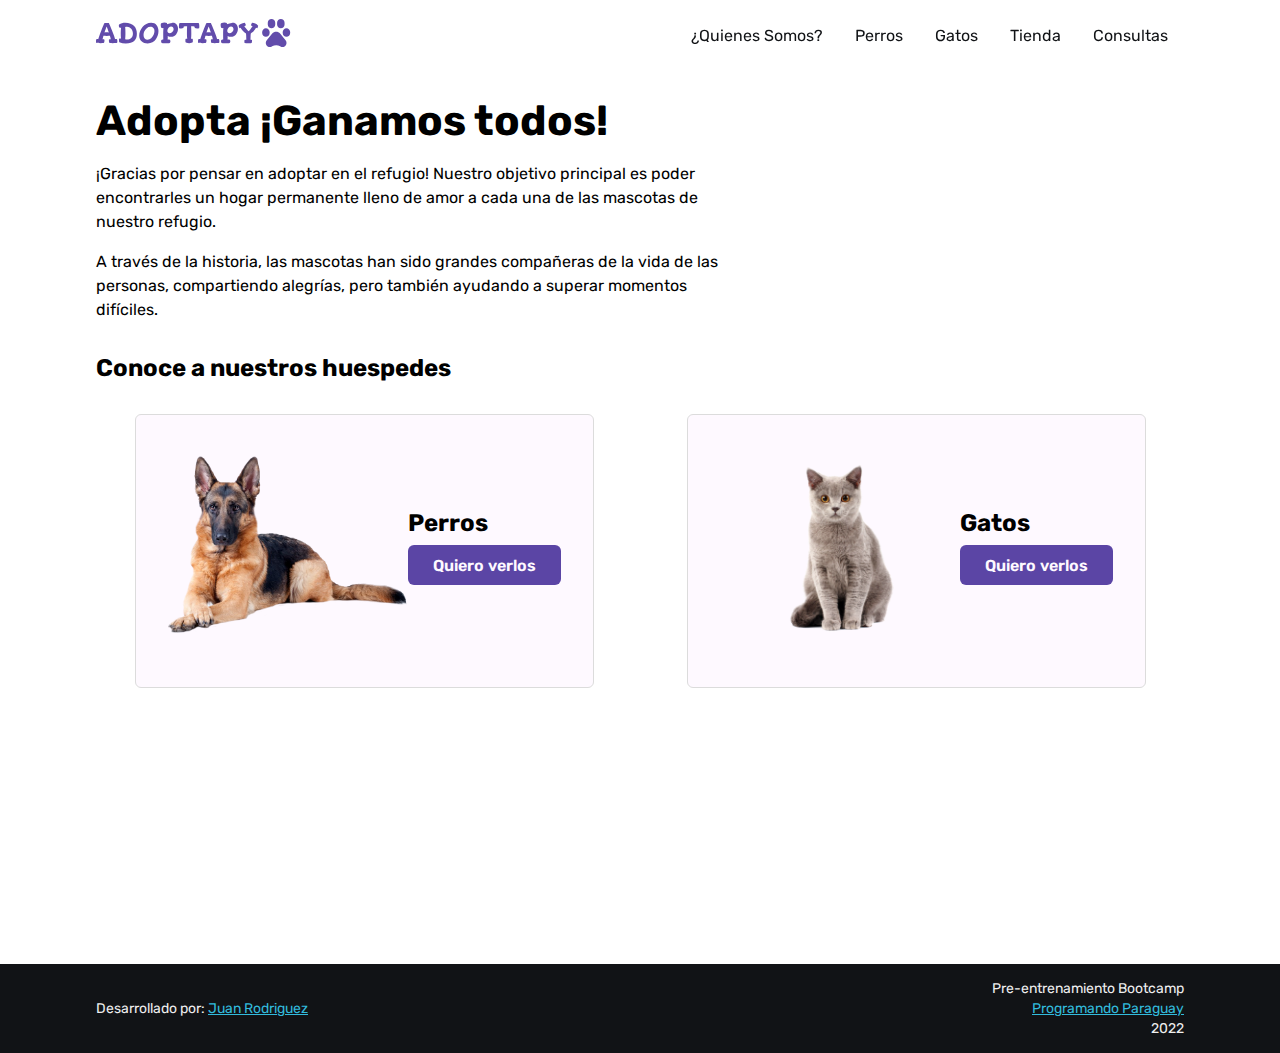
<file: adoptar.html>
<!DOCTYPE html>
<html lang="en">

<head>
    <meta charset="UTF-8">
    <meta http-equiv="X-UA-Compatible" content="IE=edge">
    <meta name="viewport" content="width=device-width, initial-scale=1.0">
    <link rel="shortcut icon" href="img/favicon.png" type="image/x-icon">
    <link rel="stylesheet" href="css/style.css">
    <title>Quiero Adoptar</title>
</head>

<body>
    <header class="header" id="header">
        <a class="header__brand" href="index.html">
            <img src="./img/logo.svg" alt="logo de adoptapy">
        </a>
        <nav class="header__menu" id="header-menu">
            <ul class="header__menu-list">
                <li class="header__menu-item"><a href="404.html" class="header__menu-link">¿Quienes Somos?</a></li>
                <li class="header__menu-item"><a href="dogs.html" class="header__menu-link">Perros</a></li>
                <li class="header__menu-item"><a href="cats.html" class="header__menu-link">Gatos</a></li>
                <li class="header__menu-item"><a href="shop.html" class="header__menu-link">Tienda</a></li>
                <li class="header__menu-item"><a href="contact.html" class="header__menu-link">Consultas</a></li>
            </ul>
            <div class="header__menu-footer">
                <span>Desarrollado por:</span>
                <a href="" target="_blank">Juan Rodriguez</a>
            </div>
        </nav>
        <div class="header__burger" id="header-burger">
            <span class="header__burger-line header__burger-line--1"></span>
            <span class="header__burger-line header__burger-line--2"></span>
            <span class="header__burger-line header__burger-line--3"></span>
        </div>
    </header>
    <main class="content">
        <section class="adopt">
            <h1 class="adopt__title">Adopta ¡Ganamos todos!</h1>
            <p>¡Gracias por pensar en adoptar en el refugio! Nuestro objetivo principal es poder encontrarles un hogar
                permanente lleno de amor a cada una de las mascotas de nuestro refugio.
            </p>
            <p>A través de la historia, las mascotas han sido grandes compañeras de la vida de las personas,
                compartiendo alegrías, pero también ayudando a superar momentos difíciles.</p>
            <h2 class="adopt__h2 mt-2">Conoce a nuestros huespedes</h2>
            <div class="adopt__grid">
                <div class="adopt__grid-item">
                    <div class="adopt__grid-item__img">
                        <img src="img/pastor-aleman.png" alt="imagen de un perro">
                    </div>
                    <div class="adopt__grid-item__action">
                        <h2>Perros</h2>
                        <a href="dogs.html" class="btn btn--primary">Quiero verlos</a>
                    </div>
                </div>
                <div class="adopt__grid-item">
                    <div class="adopt__grid-item__img">
                        <img src="img/cat.png" alt="imagen de un gato">
                    </div>
                    <div class="adopt__grid-item__action">
                        <h2>Gatos</h2>
                        <a href="cats.html" class="btn btn--primary">Quiero verlos</a>
                    </div>
                </div>
            </div>
        </section>
    </main>
    <footer class="footer">
        <span class="footer__dev">Desarrollado por: <a href="https://github.com/xjdevx/adoptapy" target="_blank">Juan
                Rodriguez</a></span>
        <div class="footer__info">
            <span>Pre-entrenamiento Bootcamp</span>
            <a href="https://programandopy.org" target="_blank">Programando Paraguay</a>
            <span>2022</span>
        </div>
    </footer>
</body>

</html>
</file>
<file: css/style.css>
/* import de fuente rubik de google fonts */
@import url('https://fonts.googleapis.com/css2?family=Rubik:wght@400;500;600&display=swap');

/* import de variables de css */
@import './variables.css';
/* import de componentes del sitio */
@import './components/custom-classes.css';
@import './components/header.css';
@import './components/support.css';
@import './components/buttons.css';
@import './components/loader.css';
@import './components/card.css';
@import './components/form.css';
@import './components/footer.css';
@import './components/socials.css';
@import './components/modal.css';
/* import de las secciones del sitio */
@import './sections/hero.css';
@import './sections/info.css';
@import './sections/huespedes.css';
@import './sections/adopt.css';
@import './sections/animals.css';
@import './sections/animal-profile.css';
@import './sections/shop.css';
@import './sections/contact.css';
@import './sections/pageNotFound.css';

* {
    padding: 0;
    margin: 0;
    box-sizing: border-box;
    text-decoration: none;
    list-style-type: none;
}
body {
    overflow-x: hidden;
    min-height: 100vh;
    font-size: 16px;
    font-family: var(--fontFamily);
}
</file>
